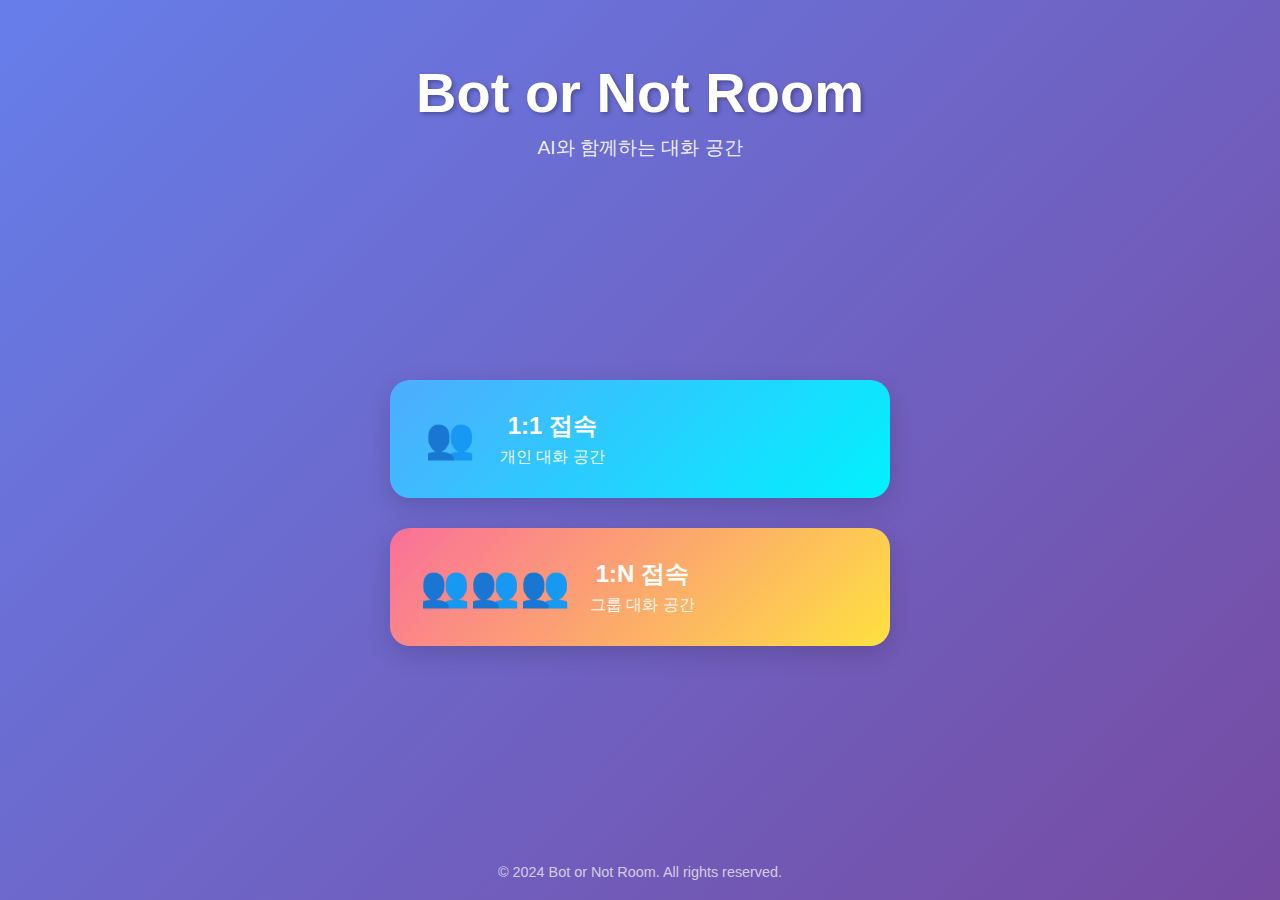
<file: index.html>
<!DOCTYPE html>
<html lang="ko">
<head>
    <meta charset="UTF-8">
    <meta name="viewport" content="width=device-width, initial-scale=1.0">
    <title>Bot or Not Room</title>
    <link rel="stylesheet" href="styles/main.css">
</head>
<body>
    <div class="container">
        <header class="header">
            <h1 class="title">Bot or Not Room</h1>
            <p class="subtitle">AI와 함께하는 대화 공간</p>
        </header>
        
        <main class="main-content">
            <div class="connection-options">
                <button class="connection-btn primary-btn" id="oneToOneBtn">
                    <div class="btn-icon">👥</div>
                    <div class="btn-text">
                        <h3>1:1 접속</h3>
                        <p>개인 대화 공간</p>
                    </div>
                </button>
                
                <button class="connection-btn secondary-btn" id="oneToManyBtn">
                    <div class="btn-icon">👥👥👥</div>
                    <div class="btn-text">
                        <h3>1:N 접속</h3>
                        <p>그룹 대화 공간</p>
                    </div>
                </button>
            </div>
        </main>
        
        <footer class="footer">
            <p>&copy; 2024 Bot or Not Room. All rights reserved.</p>
        </footer>
    </div>
    
    <script src="scripts/main.js"></script>
</body>
</html>
</file>
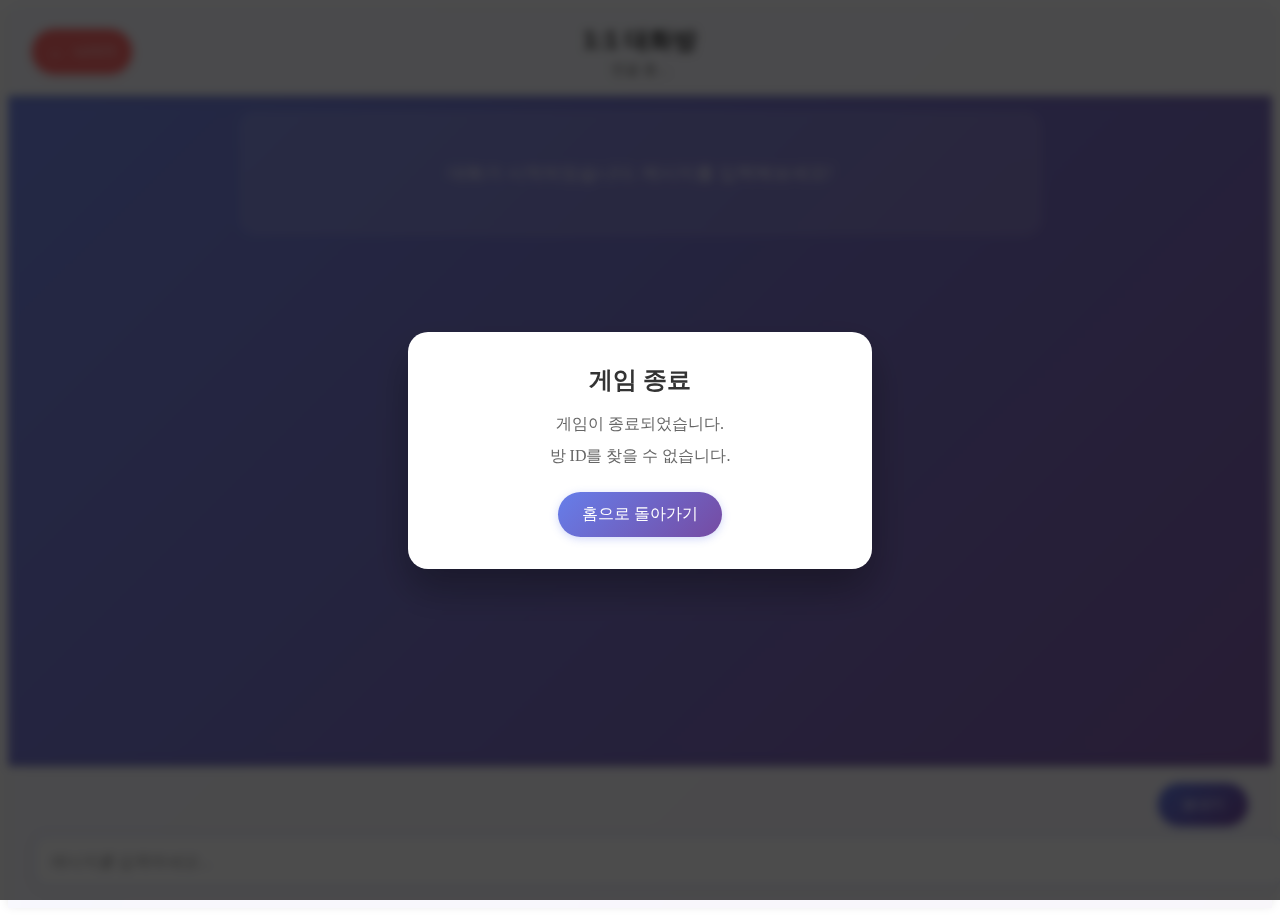
<file: 1-1-room.html>
<!DOCTYPE html>
<html lang="ko">
<head>
    <meta charset="UTF-8">
    <meta name="viewport" content="width=device-width, initial-scale=1.0">
    <title>Bot or Not Room - 1:1 대화방</title>
    <link rel="stylesheet" href="styles/1-1-room.css">
</head>
<body>
    <div class="chat-container">
        <!-- 상단 헤더 -->
        <header class="chat-header">
            <div class="header-left">
                <button id="leaveRoomBtn" class="leave-btn">
                    <span class="leave-icon">←</span>
                    나가기
                </button>
            </div>
            <div class="header-center">
                <h1 class="room-title">1:1 대화방</h1>
                <p class="room-status" id="roomStatus">연결 중...</p>
            </div>
            <div class="header-right">
                <!-- 우측 여백 -->
            </div>
        </header>

        <!-- 메시지 영역 -->
        <main class="chat-messages">
            <div class="messages-container" id="messagesContainer">
                <!-- 메시지들이 여기에 표시됩니다 -->
                <div class="message-placeholder">
                    <p>대화가 시작되었습니다. 메시지를 입력해보세요!</p>
                </div>
            </div>
        </main>

        <!-- 하단 입력 영역 -->
        <footer class="chat-input">
            <div class="input-container">
                <div class="input-left">
                    <!-- 입력 필드 -->
                </div>
                <div class="input-right">
                    <button id="sendMessageBtn" class="send-btn">
                        보내기
                    </button>
                </div>
            </div>
            <div class="typing-area">
                <textarea 
                    id="messageInput" 
                    class="message-input" 
                    placeholder="메시지를 입력하세요..."
                    rows="1"
                ></textarea>
            </div>
        </footer>
    </div>

    <!-- 게임 종료 알림 모달 -->
    <div id="gameEndModal" class="modal-overlay" style="display: none;">
        <div class="modal-content">
            <div class="modal-header">
                <h2>게임 종료</h2>
            </div>
            <div class="modal-body">
                <p>게임이 종료되었습니다.</p>
                <p>상대방이 방을 나갔습니다.</p>
            </div>
            <div class="modal-footer">
                <button id="goHomeBtn" class="go-home-btn">홈으로 돌아가기</button>
            </div>
        </div>
    </div>

    <script src="scripts/1-1-room.js"></script>
</body>
</html>
</file>
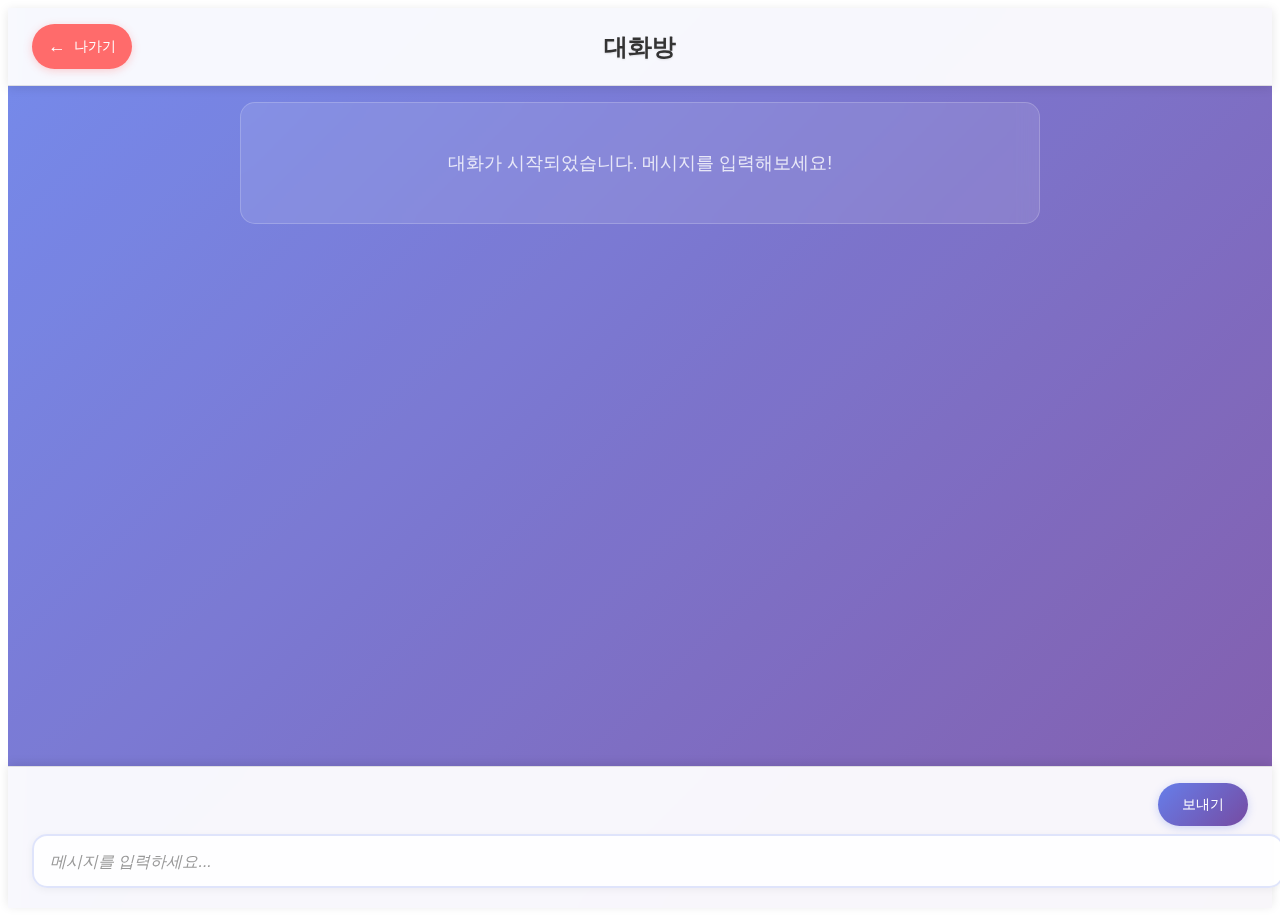
<file: chat-room.html>
<!DOCTYPE html>
<html lang="ko">
<head>
    <meta charset="UTF-8">
    <meta name="viewport" content="width=device-width, initial-scale=1.0">
    <title>Bot or Not Room - 대화방</title>
    <link rel="stylesheet" href="styles/chat-room.css">
</head>
<body>
    <div class="chat-container">
        <!-- 상단 헤더 -->
        <header class="chat-header">
            <div class="header-left">
                <button id="leaveRoomBtn" class="leave-btn">
                    <span class="leave-icon">←</span>
                    나가기
                </button>
            </div>
            <div class="header-center">
                <h1 class="room-title">대화방</h1>
            </div>
            <div class="header-right">
                <!-- 우측 여백 -->
            </div>
        </header>

        <!-- 메시지 영역 -->
        <main class="chat-messages">
            <div class="messages-container">
                <!-- 메시지들이 여기에 표시됩니다 -->
                <div class="message-placeholder">
                    <p>대화가 시작되었습니다. 메시지를 입력해보세요!</p>
                </div>
            </div>
        </main>

        <!-- 하단 입력 영역 -->
        <footer class="chat-input">
            <div class="input-container">
                <div class="input-left">
                    <!-- 입력 필드 -->
                </div>
                <div class="input-right">
                    <button id="sendMessageBtn" class="send-btn">
                        보내기
                    </button>
                </div>
            </div>
            <div class="typing-area">
                <textarea 
                    id="messageInput" 
                    class="message-input" 
                    placeholder="메시지를 입력하세요..."
                    rows="1"
                ></textarea>
            </div>
        </footer>
    </div>

    <script src="scripts/chat-room.js"></script>
</body>
</html>
</file>
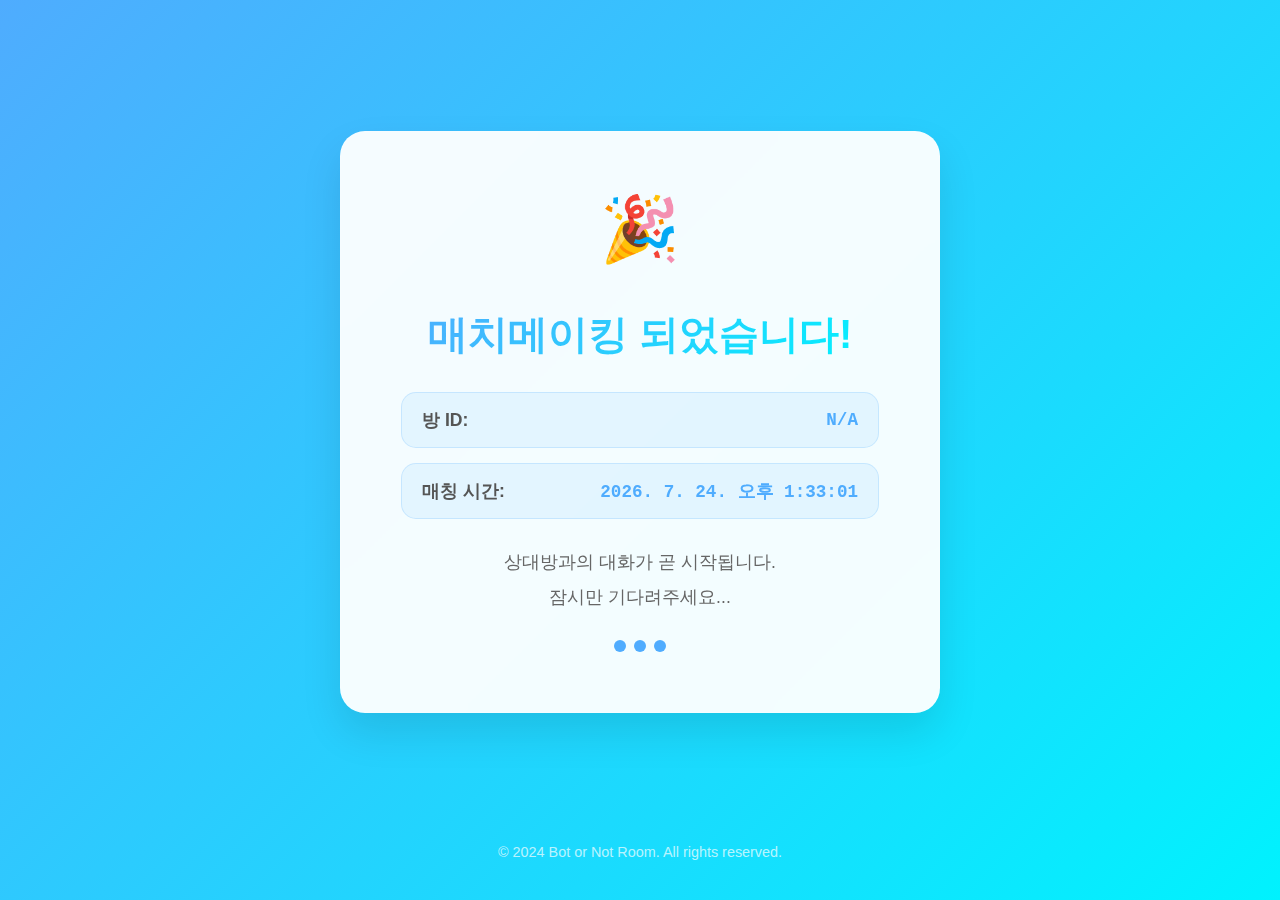
<file: match-complete.html>
<!DOCTYPE html>
<html lang="ko">
<head>
    <meta charset="UTF-8">
    <meta name="viewport" content="width=device-width, initial-scale=1.0">
    <title>매칭 완료 - Bot or Not Room</title>
    <link rel="stylesheet" href="styles/match-complete.css">
</head>
<body>
    <div class="container">
        <main class="match-content">
            <div class="match-card">
                <div class="success-animation">
                    <div class="success-icon">🎉</div>
                    <div class="checkmark">✓</div>
                </div>
                
                <h1 class="match-title">매치메이킹 되었습니다!</h1>
                
                <div class="match-info">
                    <div class="info-item">
                        <span class="label">방 ID:</span>
                        <span class="value" id="roomId">로딩중...</span>
                    </div>
                    <div class="info-item">
                        <span class="label">매칭 시간:</span>
                        <span class="value" id="matchTime">로딩중...</span>
                    </div>
                </div>
                
                <div class="status-message">
                    <p>상대방과의 대화가 곧 시작됩니다.</p>
                    <p>잠시만 기다려주세요...</p>
                </div>
                
                <div class="loading-dots">
                    <span></span>
                    <span></span>
                    <span></span>
                </div>
            </div>
        </main>
        
        <footer class="footer">
            <p>&copy; 2024 Bot or Not Room. All rights reserved.</p>
        </footer>
    </div>
    
    <script src="scripts/match-complete.js"></script>
</body>
</html>
</file>
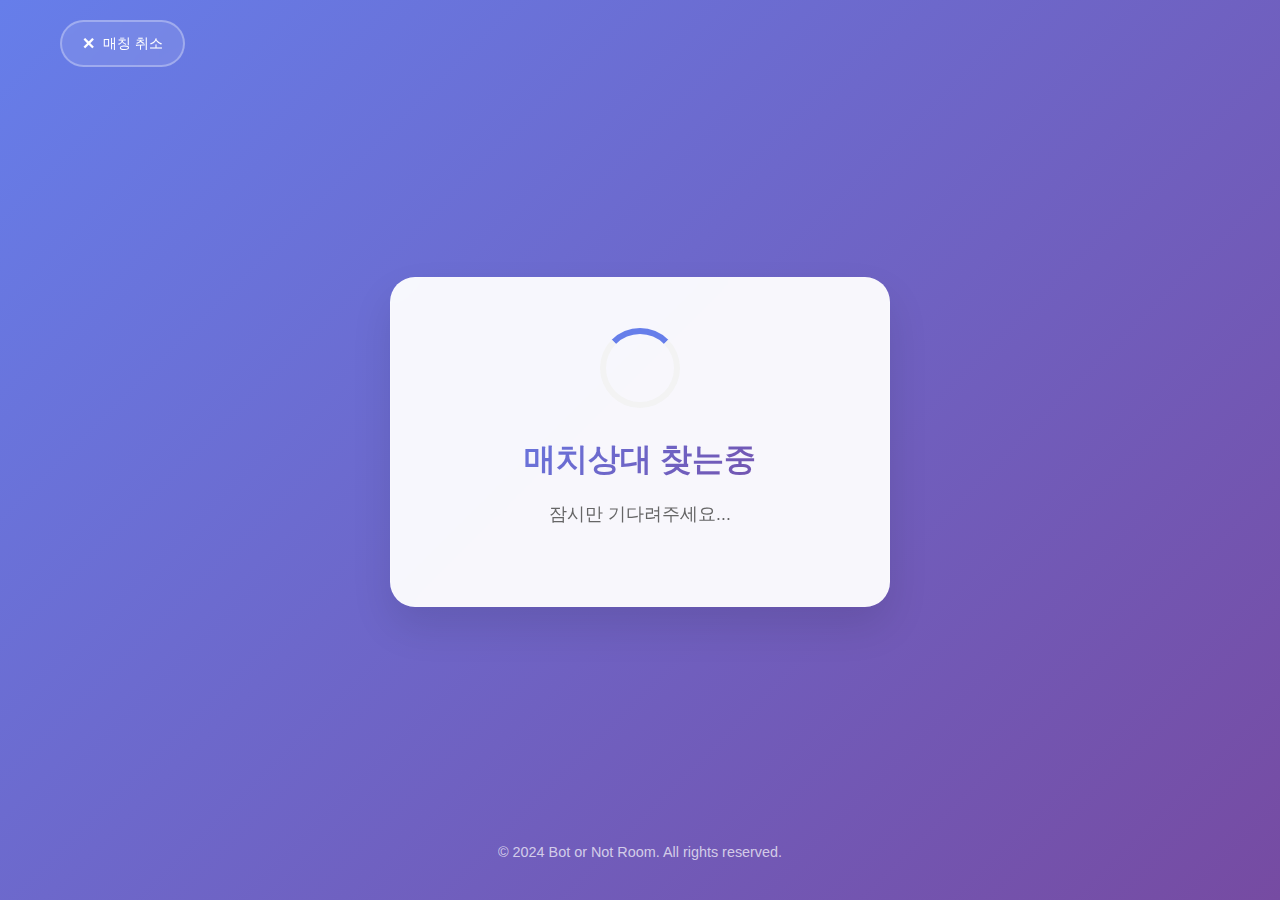
<file: waiting-room-1v1.html>
<!DOCTYPE html>
<html lang="ko">
<head>
    <meta charset="UTF-8">
    <meta name="viewport" content="width=device-width, initial-scale=1.0">
    <title>1:1 대화 대기방 - Bot or Not Room</title>
    <link rel="stylesheet" href="styles/waiting-room.css">
</head>
<body>
    <div class="container">
        <!-- 매칭 취소 버튼 -->
        <div class="cancel-section">
            <button class="cancel-btn" id="cancelMatchingBtn">
                <span class="cancel-icon">✕</span>
                매칭 취소
            </button>
        </div>
        
        <!-- 메인 대기 콘텐츠 -->
        <main class="waiting-content">
            <div class="waiting-card">
                <div class="loading-animation">
                    <div class="spinner"></div>
                </div>
                
                <h2 class="waiting-title">매치상대 찾는중</h2>
                
                <div class="waiting-status">
                    <p class="status-text">잠시만 기다려주세요...</p>
                </div>
            </div>
        </main>
        
        <!-- 푸터 -->
        <footer class="footer">
            <p>&copy; 2024 Bot or Not Room. All rights reserved.</p>
        </footer>
    </div>
    
    <script src="scripts/matching-system.js"></script>
    <script src="scripts/waiting-room.js"></script>
</body>
</html>
</file>
<file: styles/main.css>
/* 기본 리셋 및 폰트 설정 */
* {
    margin: 0;
    padding: 0;
    box-sizing: border-box;
}

body {
    font-family: 'Segoe UI', Tahoma, Geneva, Verdana, sans-serif;
    background: linear-gradient(135deg, #667eea 0%, #764ba2 100%);
    min-height: 100vh;
    color: #333;
}

/* 컨테이너 */
.container {
    max-width: 1200px;
    margin: 0 auto;
    padding: 20px;
    min-height: 100vh;
    display: flex;
    flex-direction: column;
}

/* 헤더 */
.header {
    text-align: center;
    margin-bottom: 60px;
    margin-top: 40px;
}

.title {
    font-size: 3.5rem;
    font-weight: 700;
    color: white;
    margin-bottom: 10px;
    text-shadow: 2px 2px 4px rgba(0, 0, 0, 0.3);
}

.subtitle {
    font-size: 1.2rem;
    color: rgba(255, 255, 255, 0.9);
    font-weight: 300;
}

/* 메인 콘텐츠 */
.main-content {
    flex: 1;
    display: flex;
    align-items: center;
    justify-content: center;
}

.connection-options {
    display: flex;
    flex-direction: column;
    gap: 30px;
    width: 100%;
    max-width: 500px;
}

/* 버튼 스타일 */
.connection-btn {
    display: flex;
    align-items: center;
    padding: 30px;
    border: none;
    border-radius: 20px;
    cursor: pointer;
    transition: all 0.3s ease;
    box-shadow: 0 8px 25px rgba(0, 0, 0, 0.15);
    position: relative;
    overflow: hidden;
}

.connection-btn::before {
    content: '';
    position: absolute;
    top: 0;
    left: -100%;
    width: 100%;
    height: 100%;
    background: linear-gradient(90deg, transparent, rgba(255, 255, 255, 0.2), transparent);
    transition: left 0.5s;
}

.connection-btn:hover::before {
    left: 100%;
}

.primary-btn {
    background: linear-gradient(135deg, #4facfe 0%, #00f2fe 100%);
    color: white;
}

.secondary-btn {
    background: linear-gradient(135deg, #fa709a 0%, #fee140 100%);
    color: white;
}

.connection-btn:hover {
    transform: translateY(-5px);
    box-shadow: 0 15px 35px rgba(0, 0, 0, 0.25);
}

.connection-btn:active {
    transform: translateY(-2px);
}

/* 버튼 내부 요소 */
.btn-icon {
    font-size: 2.5rem;
    margin-right: 20px;
    min-width: 60px;
    text-align: center;
}

.btn-text h3 {
    font-size: 1.5rem;
    font-weight: 600;
    margin-bottom: 5px;
}

.btn-text p {
    font-size: 1rem;
    opacity: 0.9;
    font-weight: 300;
}

/* 푸터 */
.footer {
    text-align: center;
    margin-top: 60px;
    color: rgba(255, 255, 255, 0.7);
    font-size: 0.9rem;
}

/* 반응형 디자인 */
@media (max-width: 768px) {
    .container {
        padding: 15px;
    }
    
    .title {
        font-size: 2.5rem;
    }
    
    .subtitle {
        font-size: 1rem;
    }
    
    .connection-btn {
        padding: 25px;
    }
    
    .btn-icon {
        font-size: 2rem;
        margin-right: 15px;
        min-width: 50px;
    }
    
    .btn-text h3 {
        font-size: 1.3rem;
    }
    
    .btn-text p {
        font-size: 0.9rem;
    }
}

@media (max-width: 480px) {
    .title {
        font-size: 2rem;
    }
    
    .connection-btn {
        padding: 20px;
        flex-direction: column;
        text-align: center;
    }
    
    .btn-icon {
        margin-right: 0;
        margin-bottom: 10px;
    }
}
</file>
<file: styles/1-1-room.css>
/* 전체 컨테이너 */
.chat-container {
    display: flex;
    flex-direction: column;
    height: 100vh;
    background: linear-gradient(135deg, #667eea 0%, #764ba2 100%);
    font-family: 'Segoe UI', Tahoma, Geneva, Verdana, sans-serif;
}

/* 상단 헤더 */
.chat-header {
    display: flex;
    align-items: center;
    justify-content: space-between;
    padding: 1rem 1.5rem;
    background: rgba(255, 255, 255, 0.95);
    backdrop-filter: blur(10px);
    border-bottom: 1px solid rgba(0, 0, 0, 0.1);
    box-shadow: 0 2px 10px rgba(0, 0, 0, 0.1);
}

.header-left {
    flex: 1;
}

.header-center {
    flex: 2;
    text-align: center;
}

.header-right {
    flex: 1;
}

/* 나가기 버튼 */
.leave-btn {
    display: flex;
    align-items: center;
    gap: 0.5rem;
    padding: 0.75rem 1rem;
    background: #ff6b6b;
    color: white;
    border: none;
    border-radius: 25px;
    font-size: 0.9rem;
    font-weight: 500;
    cursor: pointer;
    transition: all 0.3s ease;
    box-shadow: 0 2px 8px rgba(255, 107, 107, 0.3);
}

.leave-btn:hover {
    background: #ff5252;
    transform: translateY(-2px);
    box-shadow: 0 4px 12px rgba(255, 107, 107, 0.4);
}

.leave-icon {
    font-size: 1.1rem;
    font-weight: bold;
}

/* 방 제목 */
.room-title {
    margin: 0 0 0.25rem 0;
    font-size: 1.5rem;
    font-weight: 600;
    color: #333;
    text-shadow: 0 1px 2px rgba(0, 0, 0, 0.1);
}

.room-status {
    margin: 0;
    font-size: 0.9rem;
    color: #666;
    font-weight: 500;
}

/* 메시지 영역 */
.chat-messages {
    flex: 1;
    overflow-y: auto;
    padding: 1rem;
    background: rgba(255, 255, 255, 0.1);
}

.messages-container {
    max-width: 800px;
    margin: 0 auto;
}

/* 메시지 플레이스홀더 */
.message-placeholder {
    text-align: center;
    padding: 3rem 1rem;
    color: rgba(255, 255, 255, 0.8);
    font-size: 1.1rem;
    background: rgba(255, 255, 255, 0.1);
    border-radius: 15px;
    backdrop-filter: blur(10px);
    border: 1px solid rgba(255, 255, 255, 0.2);
}

.message-placeholder p {
    margin: 0;
    font-weight: 500;
}

/* 메시지 스타일 */
.message {
    margin: 1rem 0;
    display: flex;
    align-items: flex-end;
    gap: 0.5rem;
}

.message.own {
    justify-content: flex-end;
}

.message.other {
    justify-content: flex-start;
}

.message-content {
    max-width: 70%;
    padding: 0.75rem 1rem;
    border-radius: 18px;
    font-size: 0.95rem;
    line-height: 1.4;
    word-wrap: break-word;
}

.message.own .message-content {
    background: linear-gradient(135deg, #667eea 0%, #764ba2 100%);
    color: white;
    border-bottom-right-radius: 4px;
}

.message.other .message-content {
    background: rgba(255, 255, 255, 0.9);
    color: #333;
    border-bottom-left-radius: 4px;
}

.message-time {
    font-size: 0.75rem;
    color: rgba(255, 255, 255, 0.7);
    margin-top: 0.25rem;
}

.message.other .message-time {
    color: rgba(0, 0, 0, 0.5);
}

/* 하단 입력 영역 */
.chat-input {
    background: rgba(255, 255, 255, 0.95);
    backdrop-filter: blur(10px);
    border-top: 1px solid rgba(0, 0, 0, 0.1);
    padding: 1rem 1.5rem;
    box-shadow: 0 -2px 10px rgba(0, 0, 0, 0.1);
}

.input-container {
    display: flex;
    align-items: center;
    justify-content: space-between;
    margin-bottom: 0.5rem;
}

.input-left {
    flex: 1;
}

.input-right {
    margin-left: 1rem;
}

/* 보내기 버튼 */
.send-btn {
    padding: 0.75rem 1.5rem;
    background: linear-gradient(135deg, #667eea 0%, #764ba2 100%);
    color: white;
    border: none;
    border-radius: 25px;
    font-size: 0.9rem;
    font-weight: 500;
    cursor: pointer;
    transition: all 0.3s ease;
    box-shadow: 0 2px 8px rgba(102, 126, 234, 0.3);
}

.send-btn:hover {
    transform: translateY(-2px);
    box-shadow: 0 4px 12px rgba(102, 126, 234, 0.4);
}

.send-btn:active {
    transform: translateY(0);
}

/* 타이핑 영역 */
.typing-area {
    width: 100%;
}

.message-input {
    width: 100%;
    padding: 1rem;
    border: 2px solid rgba(102, 126, 234, 0.2);
    border-radius: 15px;
    font-size: 1rem;
    font-family: inherit;
    resize: none;
    outline: none;
    transition: all 0.3s ease;
    background: rgba(255, 255, 255, 0.9);
    box-shadow: 0 2px 8px rgba(0, 0, 0, 0.05);
}

.message-input:focus {
    border-color: #667eea;
    box-shadow: 0 4px 12px rgba(102, 126, 234, 0.2);
    background: white;
}

.message-input::placeholder {
    color: #999;
    font-style: italic;
}

/* 모달 스타일 */
.modal-overlay {
    position: fixed;
    top: 0;
    left: 0;
    width: 100%;
    height: 100%;
    background: rgba(0, 0, 0, 0.7);
    display: flex;
    align-items: center;
    justify-content: center;
    z-index: 1000;
    backdrop-filter: blur(5px);
}

.modal-content {
    background: white;
    border-radius: 20px;
    padding: 2rem;
    max-width: 400px;
    width: 90%;
    text-align: center;
    box-shadow: 0 20px 40px rgba(0, 0, 0, 0.3);
    animation: modalSlideIn 0.3s ease-out;
}

@keyframes modalSlideIn {
    from {
        opacity: 0;
        transform: translateY(-50px) scale(0.9);
    }
    to {
        opacity: 1;
        transform: translateY(0) scale(1);
    }
}

.modal-header h2 {
    margin: 0 0 1rem 0;
    color: #333;
    font-size: 1.5rem;
    font-weight: 600;
}

.modal-body p {
    margin: 0.5rem 0;
    color: #666;
    font-size: 1rem;
    line-height: 1.5;
}

.modal-footer {
    margin-top: 1.5rem;
}

.go-home-btn {
    padding: 0.75rem 1.5rem;
    background: linear-gradient(135deg, #667eea 0%, #764ba2 100%);
    color: white;
    border: none;
    border-radius: 25px;
    font-size: 1rem;
    font-weight: 500;
    cursor: pointer;
    transition: all 0.3s ease;
    box-shadow: 0 2px 8px rgba(102, 126, 234, 0.3);
}

.go-home-btn:hover {
    transform: translateY(-2px);
    box-shadow: 0 4px 12px rgba(102, 126, 234, 0.4);
}

/* 반응형 디자인 */
@media (max-width: 768px) {
    .chat-header {
        padding: 0.75rem 1rem;
    }
    
    .room-title {
        font-size: 1.3rem;
    }
    
    .leave-btn {
        padding: 0.6rem 0.8rem;
        font-size: 0.8rem;
    }
    
    .chat-input {
        padding: 0.75rem 1rem;
    }
    
    .send-btn {
        padding: 0.6rem 1.2rem;
        font-size: 0.8rem;
    }
    
    .message-input {
        padding: 0.8rem;
        font-size: 0.9rem;
    }
    
    .modal-content {
        padding: 1.5rem;
        margin: 1rem;
    }
}

/* 스크롤바 스타일링 */
.chat-messages::-webkit-scrollbar {
    width: 8px;
}

.chat-messages::-webkit-scrollbar-track {
    background: rgba(255, 255, 255, 0.1);
    border-radius: 4px;
}

.chat-messages::-webkit-scrollbar-thumb {
    background: rgba(255, 255, 255, 0.3);
    border-radius: 4px;
}

.chat-messages::-webkit-scrollbar-thumb:hover {
    background: rgba(255, 255, 255, 0.5);
}
</file>
<file: styles/chat-room.css>
/* 전체 컨테이너 */
.chat-container {
    display: flex;
    flex-direction: column;
    height: 100vh;
    background: linear-gradient(135deg, #667eea 0%, #764ba2 100%);
    font-family: 'Segoe UI', Tahoma, Geneva, Verdana, sans-serif;
}

/* 상단 헤더 */
.chat-header {
    display: flex;
    align-items: center;
    justify-content: space-between;
    padding: 1rem 1.5rem;
    background: rgba(255, 255, 255, 0.95);
    backdrop-filter: blur(10px);
    border-bottom: 1px solid rgba(0, 0, 0, 0.1);
    box-shadow: 0 2px 10px rgba(0, 0, 0, 0.1);
}

.header-left {
    flex: 1;
}

.header-center {
    flex: 2;
    text-align: center;
}

.header-right {
    flex: 1;
}

/* 나가기 버튼 */
.leave-btn {
    display: flex;
    align-items: center;
    gap: 0.5rem;
    padding: 0.75rem 1rem;
    background: #ff6b6b;
    color: white;
    border: none;
    border-radius: 25px;
    font-size: 0.9rem;
    font-weight: 500;
    cursor: pointer;
    transition: all 0.3s ease;
    box-shadow: 0 2px 8px rgba(255, 107, 107, 0.3);
}

.leave-btn:hover {
    background: #ff5252;
    transform: translateY(-2px);
    box-shadow: 0 4px 12px rgba(255, 107, 107, 0.4);
}

.leave-icon {
    font-size: 1.1rem;
    font-weight: bold;
}

/* 방 제목 */
.room-title {
    margin: 0;
    font-size: 1.5rem;
    font-weight: 600;
    color: #333;
    text-shadow: 0 1px 2px rgba(0, 0, 0, 0.1);
}

/* 메시지 영역 */
.chat-messages {
    flex: 1;
    overflow-y: auto;
    padding: 1rem;
    background: rgba(255, 255, 255, 0.1);
}

.messages-container {
    max-width: 800px;
    margin: 0 auto;
}

/* 메시지 플레이스홀더 */
.message-placeholder {
    text-align: center;
    padding: 3rem 1rem;
    color: rgba(255, 255, 255, 0.8);
    font-size: 1.1rem;
    background: rgba(255, 255, 255, 0.1);
    border-radius: 15px;
    backdrop-filter: blur(10px);
    border: 1px solid rgba(255, 255, 255, 0.2);
}

.message-placeholder p {
    margin: 0;
    font-weight: 500;
}

/* 하단 입력 영역 */
.chat-input {
    background: rgba(255, 255, 255, 0.95);
    backdrop-filter: blur(10px);
    border-top: 1px solid rgba(0, 0, 0, 0.1);
    padding: 1rem 1.5rem;
    box-shadow: 0 -2px 10px rgba(0, 0, 0, 0.1);
}

.input-container {
    display: flex;
    align-items: center;
    justify-content: space-between;
    margin-bottom: 0.5rem;
}

.input-left {
    flex: 1;
}

.input-right {
    margin-left: 1rem;
}

/* 보내기 버튼 */
.send-btn {
    padding: 0.75rem 1.5rem;
    background: linear-gradient(135deg, #667eea 0%, #764ba2 100%);
    color: white;
    border: none;
    border-radius: 25px;
    font-size: 0.9rem;
    font-weight: 500;
    cursor: pointer;
    transition: all 0.3s ease;
    box-shadow: 0 2px 8px rgba(102, 126, 234, 0.3);
}

.send-btn:hover {
    transform: translateY(-2px);
    box-shadow: 0 4px 12px rgba(102, 126, 234, 0.4);
}

.send-btn:active {
    transform: translateY(0);
}

/* 타이핑 영역 */
.typing-area {
    width: 100%;
}

.message-input {
    width: 100%;
    padding: 1rem;
    border: 2px solid rgba(102, 126, 234, 0.2);
    border-radius: 15px;
    font-size: 1rem;
    font-family: inherit;
    resize: none;
    outline: none;
    transition: all 0.3s ease;
    background: rgba(255, 255, 255, 0.9);
    box-shadow: 0 2px 8px rgba(0, 0, 0, 0.05);
}

.message-input:focus {
    border-color: #667eea;
    box-shadow: 0 4px 12px rgba(102, 126, 234, 0.2);
    background: white;
}

.message-input::placeholder {
    color: #999;
    font-style: italic;
}

/* 반응형 디자인 */
@media (max-width: 768px) {
    .chat-header {
        padding: 0.75rem 1rem;
    }
    
    .room-title {
        font-size: 1.3rem;
    }
    
    .leave-btn {
        padding: 0.6rem 0.8rem;
        font-size: 0.8rem;
    }
    
    .chat-input {
        padding: 0.75rem 1rem;
    }
    
    .send-btn {
        padding: 0.6rem 1.2rem;
        font-size: 0.8rem;
    }
    
    .message-input {
        padding: 0.8rem;
        font-size: 0.9rem;
    }
}

/* 스크롤바 스타일링 */
.chat-messages::-webkit-scrollbar {
    width: 8px;
}

.chat-messages::-webkit-scrollbar-track {
    background: rgba(255, 255, 255, 0.1);
    border-radius: 4px;
}

.chat-messages::-webkit-scrollbar-thumb {
    background: rgba(255, 255, 255, 0.3);
    border-radius: 4px;
}

.chat-messages::-webkit-scrollbar-thumb:hover {
    background: rgba(255, 255, 255, 0.5);
}
</file>
<file: styles/match-complete.css>
/* 기본 리셋 및 폰트 설정 */
* {
    margin: 0;
    padding: 0;
    box-sizing: border-box;
}

body {
    font-family: 'Segoe UI', Tahoma, Geneva, Verdana, sans-serif;
    background: linear-gradient(135deg, #4facfe 0%, #00f2fe 100%);
    min-height: 100vh;
    color: #333;
    overflow-x: hidden;
}

/* 컨테이너 */
.container {
    max-width: 1200px;
    margin: 0 auto;
    padding: 20px;
    min-height: 100vh;
    display: flex;
    flex-direction: column;
}

/* 메인 매칭 콘텐츠 */
.match-content {
    flex: 1;
    display: flex;
    align-items: center;
    justify-content: center;
    padding: 20px;
}

.match-card {
    background: rgba(255, 255, 255, 0.95);
    border-radius: 25px;
    padding: 60px;
    text-align: center;
    box-shadow: 0 20px 40px rgba(0, 0, 0, 0.1);
    backdrop-filter: blur(10px);
    border: 1px solid rgba(255, 255, 255, 0.2);
    max-width: 600px;
    width: 100%;
}

/* 성공 애니메이션 */
.success-animation {
    margin-bottom: 40px;
    position: relative;
}

.success-icon {
    font-size: 4rem;
    margin-bottom: 20px;
    animation: bounce 2s infinite;
}

.checkmark {
    position: absolute;
    top: 50%;
    left: 50%;
    transform: translate(-50%, -50%);
    font-size: 2rem;
    color: #4CAF50;
    font-weight: bold;
    opacity: 0;
    animation: checkmarkAppear 0.5s ease-in-out 0.5s forwards;
}

@keyframes bounce {
    0%, 20%, 50%, 80%, 100% {
        transform: translateY(0);
    }
    40% {
        transform: translateY(-10px);
    }
    60% {
        transform: translateY(-5px);
    }
}

@keyframes checkmarkAppear {
    to {
        opacity: 1;
        transform: translate(-50%, -50%) scale(1.2);
    }
}

/* 매칭 제목 */
.match-title {
    font-size: 2.5rem;
    font-weight: 700;
    color: #333;
    margin-bottom: 30px;
    background: linear-gradient(135deg, #4facfe, #00f2fe);
    -webkit-background-clip: text;
    -webkit-text-fill-color: transparent;
    background-clip: text;
}

/* 매칭 정보 */
.match-info {
    margin-bottom: 30px;
    display: flex;
    flex-direction: column;
    gap: 15px;
}

.info-item {
    display: flex;
    justify-content: space-between;
    align-items: center;
    padding: 15px 20px;
    background: rgba(79, 172, 254, 0.1);
    border-radius: 15px;
    border: 1px solid rgba(79, 172, 254, 0.2);
}

.label {
    font-weight: 600;
    color: #555;
    font-size: 1.1rem;
}

.value {
    font-weight: 700;
    color: #4facfe;
    font-size: 1.1rem;
    font-family: 'Courier New', monospace;
}

/* 상태 메시지 */
.status-message {
    margin-bottom: 30px;
}

.status-message p {
    font-size: 1.1rem;
    color: #666;
    margin-bottom: 8px;
    line-height: 1.5;
}

/* 로딩 점 */
.loading-dots {
    display: flex;
    justify-content: center;
    gap: 8px;
}

.loading-dots span {
    width: 12px;
    height: 12px;
    border-radius: 50%;
    background: #4facfe;
    animation: loadingDots 1.4s infinite ease-in-out;
}

.loading-dots span:nth-child(1) {
    animation-delay: -0.32s;
}

.loading-dots span:nth-child(2) {
    animation-delay: -0.16s;
}

.loading-dots span:nth-child(3) {
    animation-delay: 0s;
}

@keyframes loadingDots {
    0%, 80%, 100% {
        transform: scale(0.8);
        opacity: 0.5;
    }
    40% {
        transform: scale(1);
        opacity: 1;
    }
}

/* 푸터 */
.footer {
    text-align: center;
    margin-top: auto;
    color: rgba(255, 255, 255, 0.7);
    font-size: 0.9rem;
    padding: 20px 0;
}

/* 반응형 디자인 */
@media (max-width: 768px) {
    .container {
        padding: 15px;
    }
    
    .match-content {
        padding: 15px;
    }
    
    .match-card {
        padding: 40px 30px;
    }
    
    .match-title {
        font-size: 2rem;
    }
    
    .success-icon {
        font-size: 3rem;
    }
    
    .info-item {
        flex-direction: column;
        gap: 10px;
        text-align: center;
    }
}

@media (max-width: 480px) {
    .match-card {
        padding: 30px 20px;
    }
    
    .match-title {
        font-size: 1.6rem;
    }
    
    .success-icon {
        font-size: 2.5rem;
    }
    
    .label, .value {
        font-size: 1rem;
    }
}
</file>
<file: styles/waiting-room.css>
/* 기본 리셋 및 폰트 설정 */
* {
    margin: 0;
    padding: 0;
    box-sizing: border-box;
}

body {
    font-family: 'Segoe UI', Tahoma, Geneva, Verdana, sans-serif;
    background: linear-gradient(135deg, #667eea 0%, #764ba2 100%);
    min-height: 100vh;
    color: #333;
    overflow-x: hidden;
}

/* 컨테이너 */
.container {
    max-width: 1200px;
    margin: 0 auto;
    padding: 20px;
    min-height: 100vh;
    display: flex;
    flex-direction: column;
    position: relative;
}

/* 매칭 취소 섹션 */
.cancel-section {
    position: absolute;
    top: 20px;
    left: 20px;
    z-index: 10;
}

.cancel-btn {
    display: flex;
    align-items: center;
    gap: 8px;
    padding: 12px 20px;
    background: rgba(255, 255, 255, 0.1);
    border: 2px solid rgba(255, 255, 255, 0.3);
    border-radius: 25px;
    color: white;
    cursor: pointer;
    transition: all 0.3s ease;
    backdrop-filter: blur(10px);
    font-size: 14px;
    font-weight: 500;
}

.cancel-btn:hover {
    background: rgba(255, 255, 255, 0.2);
    border-color: rgba(255, 255, 255, 0.5);
    transform: translateY(-2px);
    box-shadow: 0 5px 15px rgba(0, 0, 0, 0.2);
}

.cancel-btn:active {
    transform: translateY(0);
}

.cancel-icon {
    font-size: 16px;
    font-weight: bold;
}

/* 메인 대기 콘텐츠 */
.waiting-content {
    flex: 1;
    display: flex;
    align-items: center;
    justify-content: center;
    padding: 60px 20px 20px;
}

.waiting-card {
    background: rgba(255, 255, 255, 0.95);
    border-radius: 25px;
    padding: 50px;
    text-align: center;
    box-shadow: 0 20px 40px rgba(0, 0, 0, 0.1);
    backdrop-filter: blur(10px);
    border: 1px solid rgba(255, 255, 255, 0.2);
    max-width: 500px;
    width: 100%;
}

/* 로딩 애니메이션 */
.loading-animation {
    margin-bottom: 30px;
}

.spinner {
    width: 80px;
    height: 80px;
    border: 6px solid #f3f3f3;
    border-top: 6px solid #667eea;
    border-radius: 50%;
    animation: spin 1s linear infinite;
    margin: 0 auto 20px;
}

@keyframes spin {
    0% { transform: rotate(0deg); }
    100% { transform: rotate(360deg); }
}

/* 대기 제목 */
.waiting-title {
    font-size: 2rem;
    font-weight: 700;
    color: #333;
    margin-bottom: 20px;
    background: linear-gradient(135deg, #667eea, #764ba2);
    -webkit-background-clip: text;
    -webkit-text-fill-color: transparent;
    background-clip: text;
}

/* 대기 상태 */
.waiting-status {
    margin-bottom: 30px;
}

.status-text {
    font-size: 1.1rem;
    color: #666;
    margin-bottom: 20px;
}

/* 푸터 */
.footer {
    text-align: center;
    margin-top: auto;
    color: rgba(255, 255, 255, 0.7);
    font-size: 0.9rem;
    padding: 20px 0;
}

/* 반응형 디자인 */
@media (max-width: 768px) {
    .container {
        padding: 15px;
    }
    
    .cancel-section {
        top: 15px;
        left: 15px;
    }
    
    .cancel-btn {
        padding: 10px 16px;
        font-size: 13px;
    }
    
    .waiting-content {
        padding: 50px 15px 15px;
    }
    
    .waiting-card {
        padding: 40px 30px;
    }
    
    .waiting-title {
        font-size: 1.6rem;
    }
    
    .spinner {
        width: 60px;
        height: 60px;
        border-width: 5px;
    }
}

@media (max-width: 480px) {
    .waiting-card {
        padding: 30px 20px;
    }
    
    .waiting-title {
        font-size: 1.4rem;
    }
    
    .spinner {
        width: 50px;
        height: 50px;
        border-width: 4px;
    }
    
    .queue-info {
        font-size: 0.9rem;
    }
}
</file>
